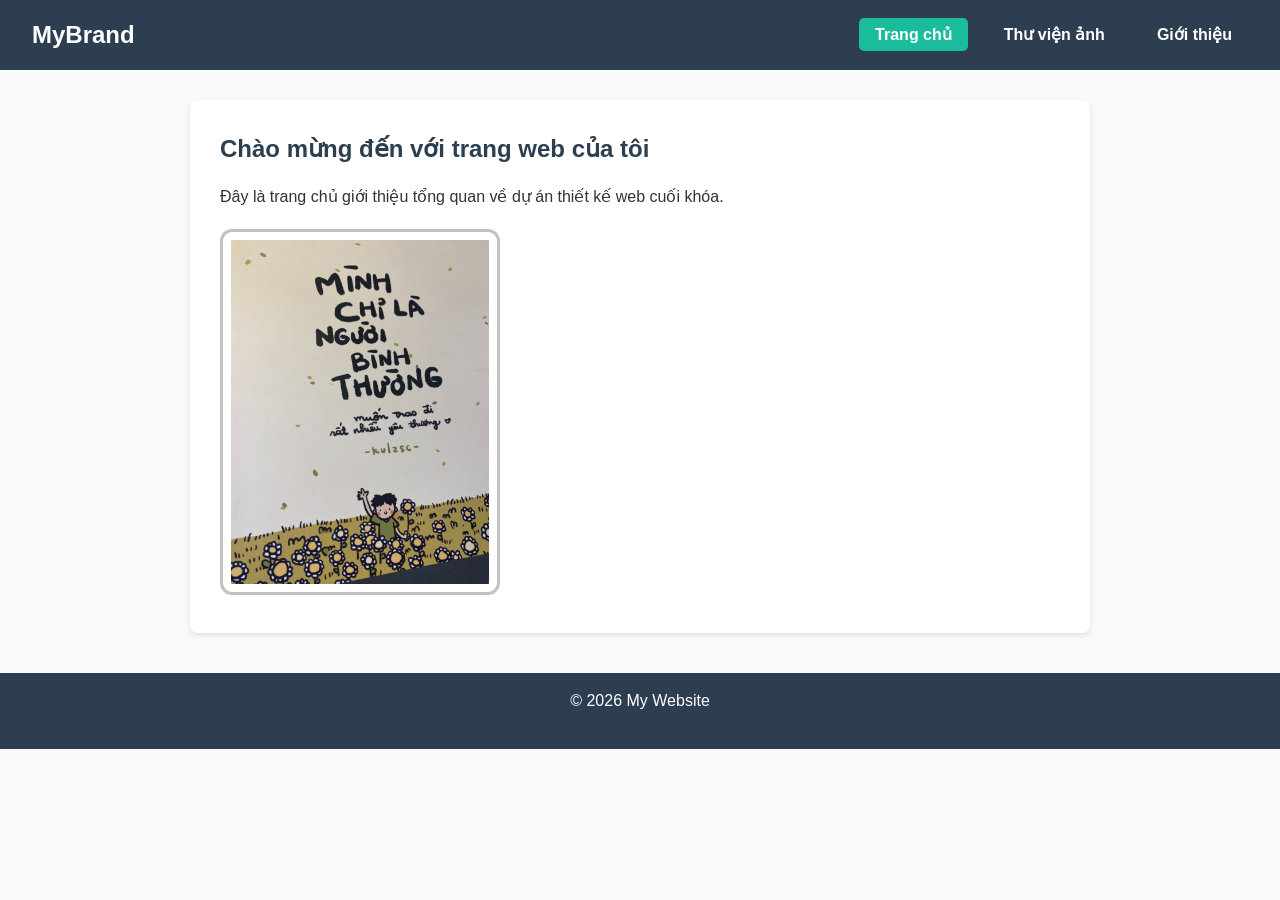
<file: index.html>
<!DOCTYPE html>
<html lang="en">
<head>
    <meta charset="UTF-8">
    <meta name="viewport" content="width=device-width, initial-scale=1.0">
    <title>Trang chủ - My Website</title>
    <link rel="stylesheet" href="style.css">
</head>
<body>

    
    <a href="#main-content" class="skip-link">Skip to Main Content</a>


    <header>
        <nav class="navbar">
            <h2 class="logo">MyBrand</h2>
            <ul class="nav-links">
                <li><a href="index.html" class="active">Trang chủ</a></li>
                <li><a href="gallery.html">Thư viện ảnh</a></li>
                <li><a href="about.html">Giới thiệu</a></li>
            </ul>
        </nav>
    </header>

    <main id="main-content">
        <section class="hero">
            <h1>Chào mừng đến với trang web của tôi</h1>
            <p>Đây là trang chủ giới thiệu tổng quan về dự án thiết kế web cuối khóa.</p>
            <!-- Yêu cầu 1 & 5: Có ít nhất 1 ảnh và áp dụng Box Model -->
            <img src="images/photo1.png" alt="Ảnh minh họa trang chủ" class="styled-img">
        </section>
    </main>

    <footer>
        <p>&copy; 2026 My Website</p>
    </footer>

</body>
</html>
</file>
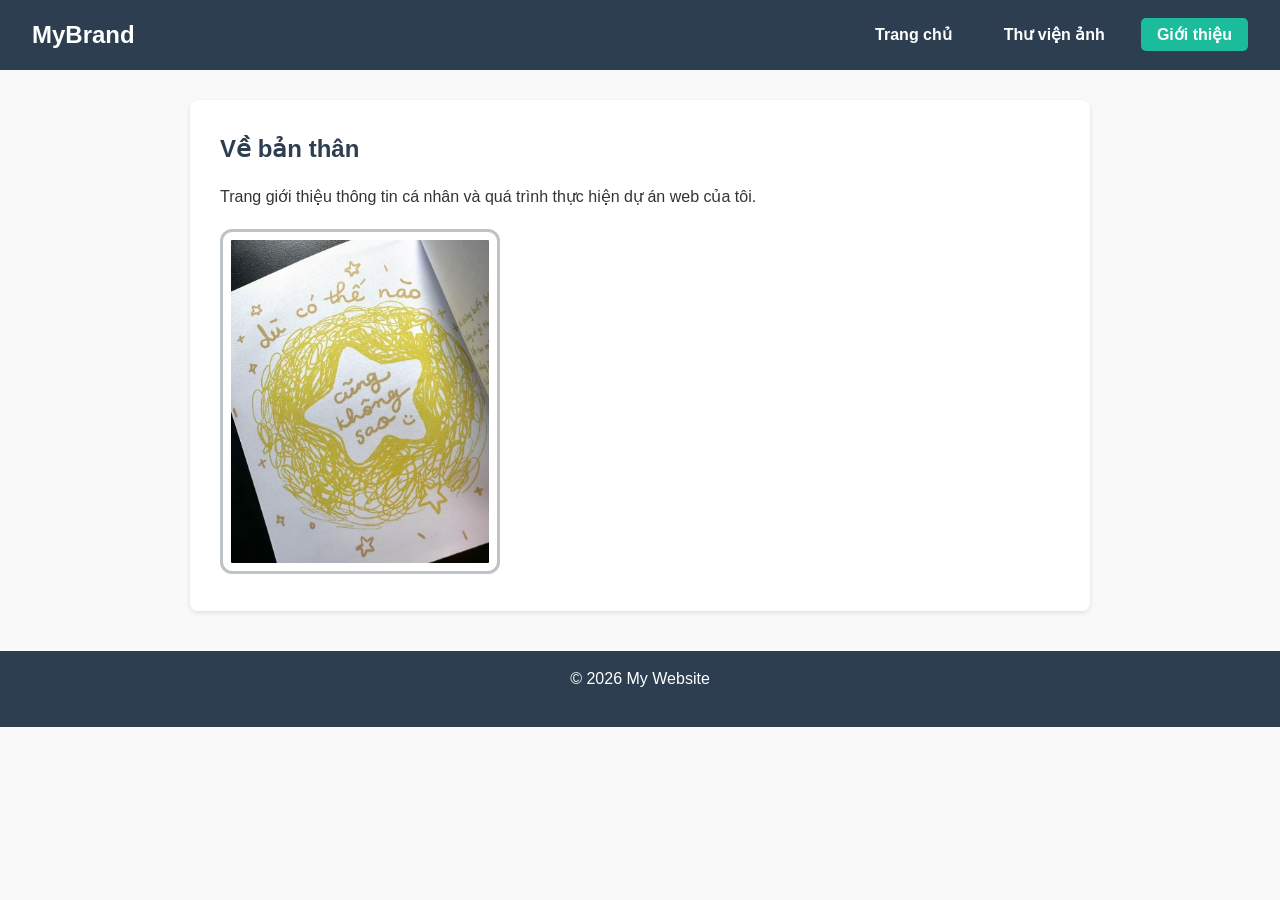
<file: about.html>
<!DOCTYPE html>
<html lang="en">
<head>
    <meta charset="UTF-8">
    <meta name="viewport" content="width=device-width, initial-scale=1.0">
    <title>Giới thiệu - My Website</title>
    <link rel="stylesheet" href="style.css">
</head>
<body>

    <!-- Yêu cầu 3: Link Skip to Main Content -->
    <a href="#main-content" class="skip-link">Skip to Main Content</a>

    <!-- Thanh điều hướng -->
    <header>
        <nav class="navbar">
            <h2 class="logo">MyBrand</h2>
            <ul class="nav-links">
                <li><a href="index.html">Trang chủ</a></li>
                <li><a href="gallery.html">Thư viện ảnh</a></li>
                <li><a href="about.html" class="active">Giới thiệu</a></li>
            </ul>
        </nav>
    </header>

    <!-- Nội dung chính -->
    <main id="main-content">
        <section class="about-section">
            <h1>Về bản thân</h1>
            <p>Trang giới thiệu thông tin cá nhân và quá trình thực hiện dự án web của tôi.</p>
            <img src="images/photo2.jpg" alt="Ảnh giới thiệu" class="styled-img">
        </section>
    </main>

    <footer>
        <p>&copy; 2026 My Website</p>
    </footer>

</body>
</html>
</file>
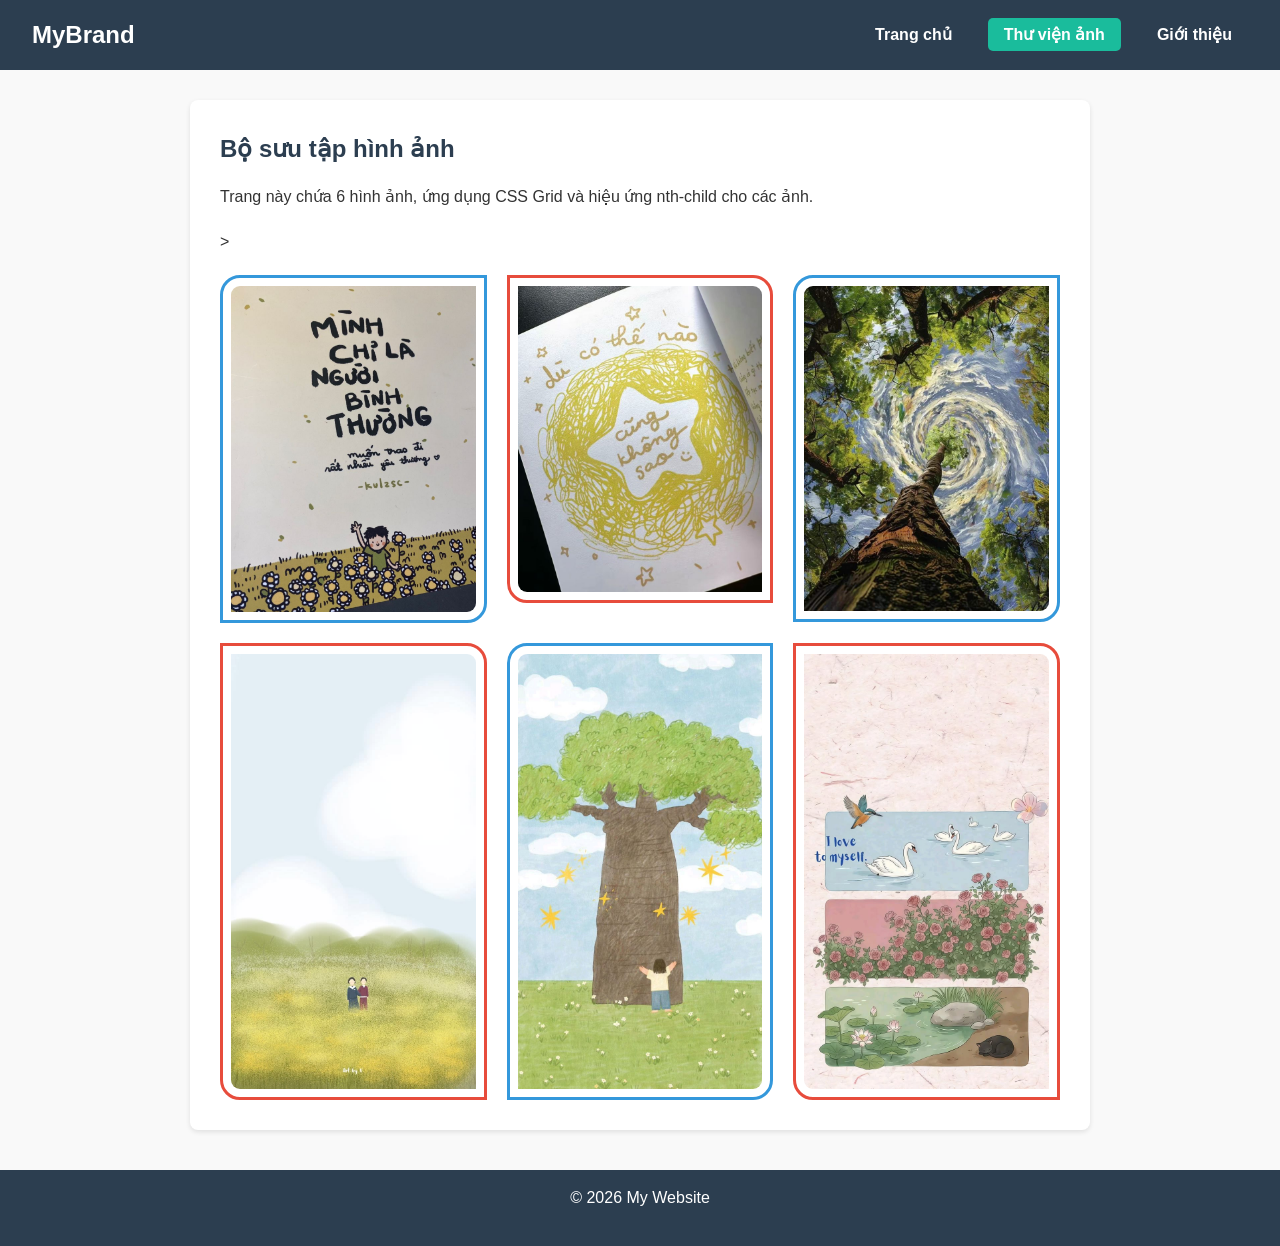
<file: gallery.html>
<!DOCTYPE html>
<html lang="en">
<head>
    <meta charset="UTF-8">
    <meta name="viewport" content="width=device-width, initial-scale=1.0">
    <title>Thư viện ảnh - My Website</title>
    <link rel="stylesheet" href="style.css">
</head>
<body>

    <!-- Yêu cầu 3: Link Skip to Main Content -->
    <a href="#main-content" class="skip-link">Skip to Main Content</a>

    <!-- Thanh điều hướng -->
    <header>
        <nav class="navbar">
            <h2 class="logo">MyBrand</h2>
            <ul class="nav-links">
                <li><a href="index.html">Trang chủ</a></li>
                <li><a href="gallery.html" class="active">Thư viện ảnh</a></li>
                <li><a href="about.html">Giới thiệu</a></li>
            </ul>
        </nav>
    </header>

    <main id="main-content">
        <section class="gallery-section">
            <h1>Bộ sưu tập hình ảnh</h1>
            <p>Trang này chứa 6 hình ảnh, ứng dụng CSS Grid và hiệu ứng nth-child cho các ảnh.</p>
            
            >
            <div class="image-grid">
                <img src="images/photo1.png" alt="Ảnh 1" class="styled-img">
                <img src="images/photo2.jpg" alt="Ảnh 2" class="styled-img">
                <img src="images/photo3.jpg" alt="Ảnh 3" class="styled-img">
                <img src="images/photo4.jpg" alt="Ảnh 4" class="styled-img">
                <img src="images/photo5.jpg" alt="Ảnh 5" class="styled-img">
                <img src="images/photo6.jpg" alt="Ảnh 6" class="styled-img">
            </div>
        </section>
    </main>

    <footer>
        <p>&copy; 2026 My Website</p>
    </footer>

</body>
</html>
</file>
<file: style.css>
/* Reset cơ bản */
* {
    box-sizing: border-box;
    margin: 0;
    padding: 0;
}

body {
    font-family: Arial, sans-serif;
    line-height: 1.6;
    color: #333;
    background-color: #f9f9f9;
}

/* Yêu cầu 3: Skip to Main Content Link (Chỉ hiện khi nhấn Tab) */
.skip-link {
    position: absolute;
    top: -50px;
    left: 10px;
    background-color: #000;
    color: #fff;
    padding: 10px 15px;
    z-index: 100;
    text-decoration: none;
    border-radius: 4px;
    transition: top 0.3s ease;
}

.skip-link:focus {
    top: 10px;
}

/* Yêu cầu 4 & 7: Thanh điều hướng dùng Flexbox */
header {
    background-color: #2c3e50;
    padding: 1rem 2rem;
}

.navbar {
    display: flex;
    justify-content: space-between;
    align-items: center;
}

.logo {
    color: #ffffff;
    font-size: 1.5rem;
}

.nav-links {
    display: flex;
    list-style: none;
    gap: 20px;
}

.nav-links a {
    color: #ffffff;
    text-decoration: none;
    font-weight: bold;
    padding: 8px 16px;
    border-radius: 5px;
    transition: background-color 0.3s ease;
}

/* Yêu cầu 8: Hiệu ứng Hover trên menu */
.nav-links a:hover,
.nav-links a.active {
    background-color: #1abc9c;
}

/* Khung nội dung chính */
main {
    max-width: 900px;
    margin: 30px auto;
    padding: 30px;
    background-color: #ffffff;
    border-radius: 8px;
    box-shadow: 0 2px 5px rgba(0,0,0,0.1);
}

h1 {
    margin-bottom: 15px;
    color: #2c3e50;
}

p {
    margin-bottom: 20px;
}

/* Yêu cầu 5: Style hình ảnh dùng Box Model (border, padding, border-radius) */
.styled-img {
    width: 100%;
    max-width: 280px;
    height: auto;
    border: 3px solid #bdc3c7;
    padding: 8px;
    border-radius: 12px;
    background-color: #fff;
    transition: transform 0.3s ease, border-color 0.3s ease;
}

/* Yêu cầu 8: Hiệu ứng Hover trên ảnh */
.styled-img:hover {
    transform: scale(1.03);
    border-color: #1abc9c;
}

/* Yêu cầu 6: Sử dụng Grid cho trang Gallery (tối thiểu 3 cột) */
.image-grid {
    display: grid;
    grid-template-columns: repeat(3, 1fr);
    gap: 20px;
    margin-top: 20px;
}

/* Yêu cầu 9: Bộ chọn nth-child tạo kiểu khác nhau cho ảnh chẵn/lẻ */
.image-grid img:nth-child(odd) {
    border-radius: 20px 0px 20px 0px;
    border-color: #3498db;
}

.image-grid img:nth-child(even) {
    border-radius: 0px 20px 0px 20px;
    border-color: #e74c3c;
}

/* Footer chân trang */
footer {
    text-align: center;
    padding: 15px;
    background-color: #2c3e50;
    color: #ffffff;
    margin-top: 40px;
}
</file>
